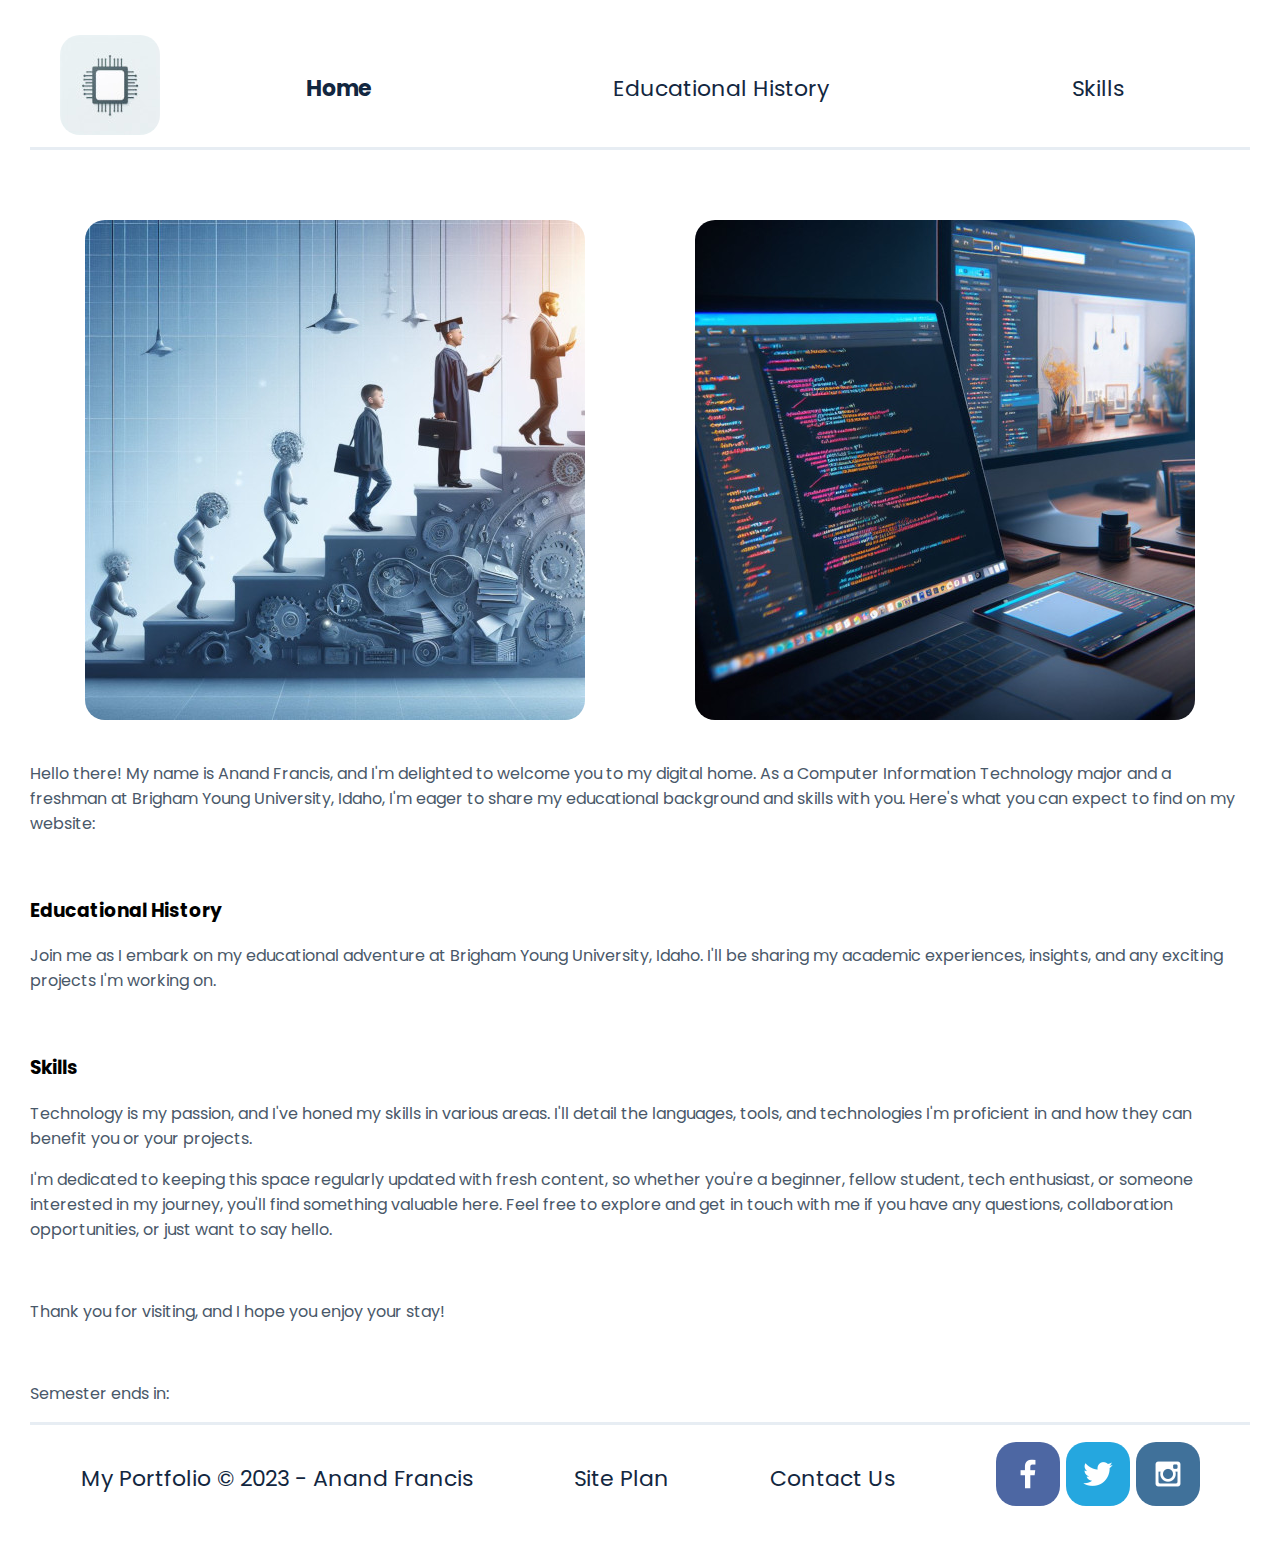
<file: index.html>
<!DOCTYPE html>

<html lang="en">

<head>
    <meta charset="UTF-8">
    <meta name="viewport" content="width=device-width, initial-scale=1.0">
    <title>Home</title>
    <link rel="stylesheet" href="styles/styles.css">
</head>

<body>

    <header>

        <a id="logo-link" href="index.html" rel="noopener">
            <img class="logo" src="logo.jpg" alt="logo">
        </a>
                
        <nav>
            <strong><a id="home-nav" href="index.html" rel="noopener">Home</a></strong>
    
            <a id="eh-nav" href="educational-history.html" rel="noopener">Educational History</a>
    
            <a id="s-nav" href="skills.html" rel="noopener">Skills</a>
        </nav>
        
    </header>

    <br>

    <br>

    <main>

        <div class="images">

            <img id="education-image" src="education.jpg" alt="">

            <img id="coding-image" src="coding.jpg" alt="">

        </div>

        <br>

        <p>Hello there! My name is Anand Francis, and I'm delighted to welcome you to my digital home.
            As a Computer Information Technology major and a freshman at Brigham Young University, Idaho,
            I'm eager to share my educational background and skills with you. Here's what you can expect to find on my website:</p>
        
        <br>

        <h3>Educational History</h3>
        <p>Join me as I embark on my educational adventure at Brigham Young University, Idaho.
            I'll be sharing my academic experiences, insights, and any exciting projects I'm working on.</p>


        <br>

        <h3>Skills</h3>
        <p>Technology is my passion, and I've honed my skills in various areas.
            I'll detail the languages, tools, and technologies I'm proficient in and how they can benefit you or your projects.</p>

        <p>
            I'm dedicated to keeping this space regularly updated with fresh content, so whether you're a beginner, fellow student, tech enthusiast, or someone interested in my journey, you'll find something valuable here. Feel free to explore and get in touch with me if you have any questions, collaboration opportunities, or just want to say hello.
        </p>
        
        <br>

        <p>
            Thank you for visiting, and I hope you enjoy your stay!
        </p>

        <br>

        <p id="demo"></p>

    </main>

    <footer>

        <p>My Portfolio &copy; 2023 - Anand Francis</p>

        <p><a href="site-plan.html" rel="noopener">Site Plan</a></p>

        <p><a href="#" rel="noopener">Contact Us</a></p>
    
        <div class="social">
            
            <a href="https://facebook.com" target="_blank" rel="noopener">
                <img id="fb" src="facebook.png" rel="noopener" alt="Facebook icon">
            </a>

            <a href="https://twitter.com" target="_blank">
                <img id="twitter" src="twitter.png" rel="noopener" alt="Twitter icon">
            </a>

            <a href="https://instagram.com" target="_blank">
                <img id="insta" src="instagram.png" rel="noopener" alt="Instagram icon">
            </a>

        </div>

    </footer>

    <script>
        // Set the date we're counting down to
        var countDownDate = new Date("Dec 13, 2023 00:00:00").getTime();
        
        // Update the count down every 1 second
        var x = setInterval(function() {
        
          // Get today's date and time
          var now = new Date().getTime();
        
          // Find the distance between now and the count down date
          var distance = countDownDate - now;
        
          // Time calculations for days, hours, minutes and seconds
          var days = Math.floor(distance / (1000 * 60 * 60 * 24));
          var hours = Math.floor((distance % (1000 * 60 * 60 * 24)) / (1000 * 60 * 60));
          var minutes = Math.floor((distance % (1000 * 60 * 60)) / (1000 * 60));
          var seconds = Math.floor((distance % (1000 * 60)) / 1000);
        
          // Display the result in the element with id="demo"
          document.getElementById("demo").innerHTML = days + "d " + hours + "h "
          + minutes + "m " + seconds + "s ";
        
          // If the count down is finished, write some text
          if (distance < 0) {
            clearInterval(x);
            document.getElementById("demo").innerHTML = "EXPIRED";
          }
        }, 1000);
    </script>

</body>

</html>
</file>
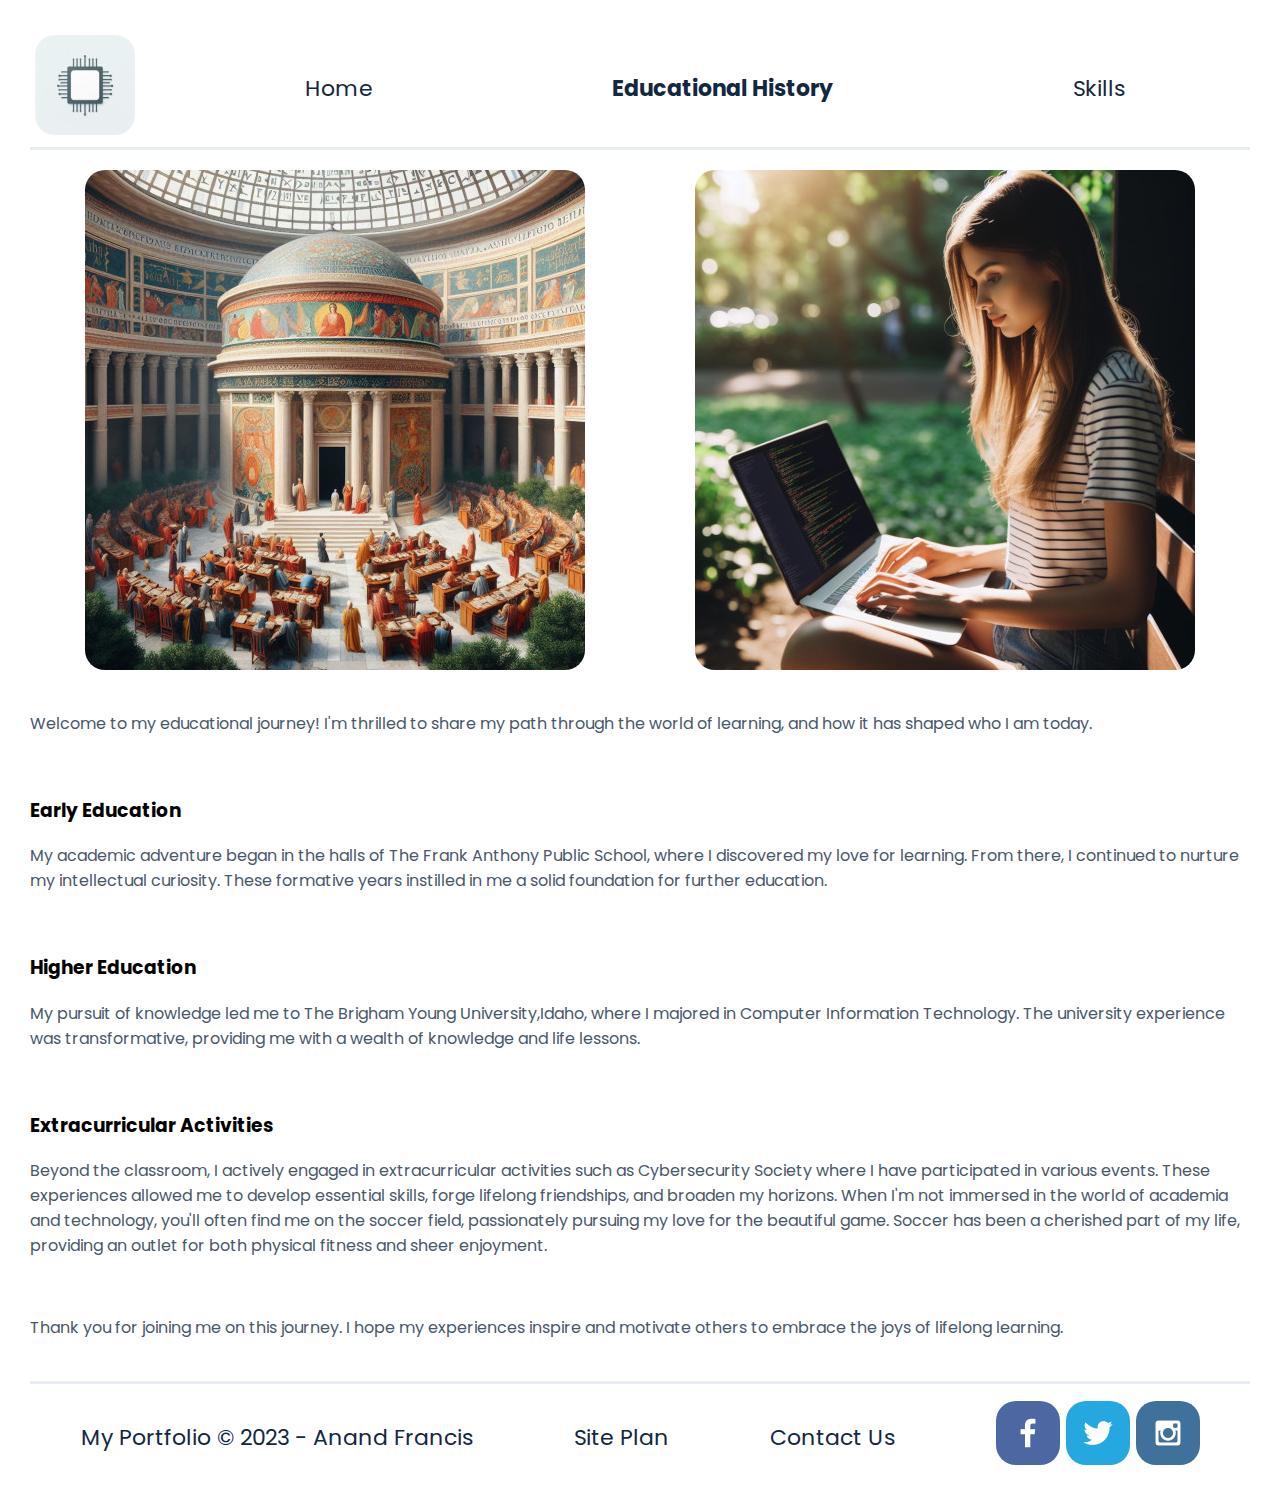
<file: educational-history.html>
<!DOCTYPE html>

<html lang="en">

<head>
    <meta charset="UTF-8">
    <meta name="viewport" content="width=device-width, initial-scale=1.0">
    <title>Educational History</title>
    <link rel="stylesheet" href="styles/styles.css">
</head>

<body>

    <header>

        <a id="logo_link" href="index.html" rel="noopener">
            <img class="logo" src="logo.jpg" alt="logo">
        </a>
                
        <nav>
            <a id="home-nav" href="index.html" rel="noopener">Home</a>
    
            <strong><a id="eh-nav" href="educational-history.html" rel="noopener">Educational History</a></strong>
    
            <a id="s-nav" href="skills.html" rel="noopener">Skills</a>
        </nav>
        
    </header>


    <main>

        <div class="images">

            <img id="alexandria-image" src="alexandria.jpg" alt="">

            <img id="student-coding-image" src="student_coding.jpg" alt="">

        </div>

        <br>

        <p>Welcome to my educational journey! I'm thrilled to share my path through the world of learning, and how it has shaped who I am today.</p>
        
        <br>

        <h3>Early Education</h3>
        <p>My academic adventure began in the halls of The Frank Anthony Public School, where I discovered my love for learning.
            From there, I continued to nurture my intellectual curiosity. These formative years instilled in me a solid foundation for further education.</p>


        <br>

        <h3>Higher Education</h3>
        <p>My pursuit of knowledge led me to The Brigham Young University,Idaho, where I majored in Computer Information Technology.
            The university experience was transformative, providing me with a wealth of knowledge and life lessons.</p>

        <br>

        <h3>Extracurricular Activities</h3>
        <p>Beyond the classroom, I actively engaged in extracurricular activities such as Cybersecurity Society where I have participated in various events.
            These experiences allowed me to develop essential skills, forge lifelong friendships, and broaden my horizons.
            When I'm not immersed in the world of academia and technology, you'll often find me on the soccer field, passionately pursuing my love for the beautiful game.
            Soccer has been a cherished part of my life, providing an outlet for both physical fitness and sheer enjoyment.</p>

        <br>

        <p>Thank you for joining me on this journey. I hope my experiences inspire and motivate others to embrace the joys of lifelong learning.</p>

        <br>

    </main>

    <footer>

        <p>My Portfolio &copy; 2023 - Anand Francis</p>

        <p><a href="site-plan.html" rel="noopener">Site Plan</a></p>

        <p><a href="#" rel="noopener">Contact Us</a></p>
    
        <div class="social">
            
            <a href="https://facebook.com" target="_blank" rel="noopener">
                <img id="fb" src="facebook.png" rel="noopener" alt="Facebook icon">
            </a>

            <a href="https://twitter.com" target="_blank">
                <img id="twitter" src="twitter.png" rel="noopener" alt="Twitter icon">
            </a>

            <a href="https://instagram.com" target="_blank">
                <img id="insta" src="instagram.png" rel="noopener" alt="Instagram icon">
            </a>

        </div>

    </footer>

</body>

</html>
</file>
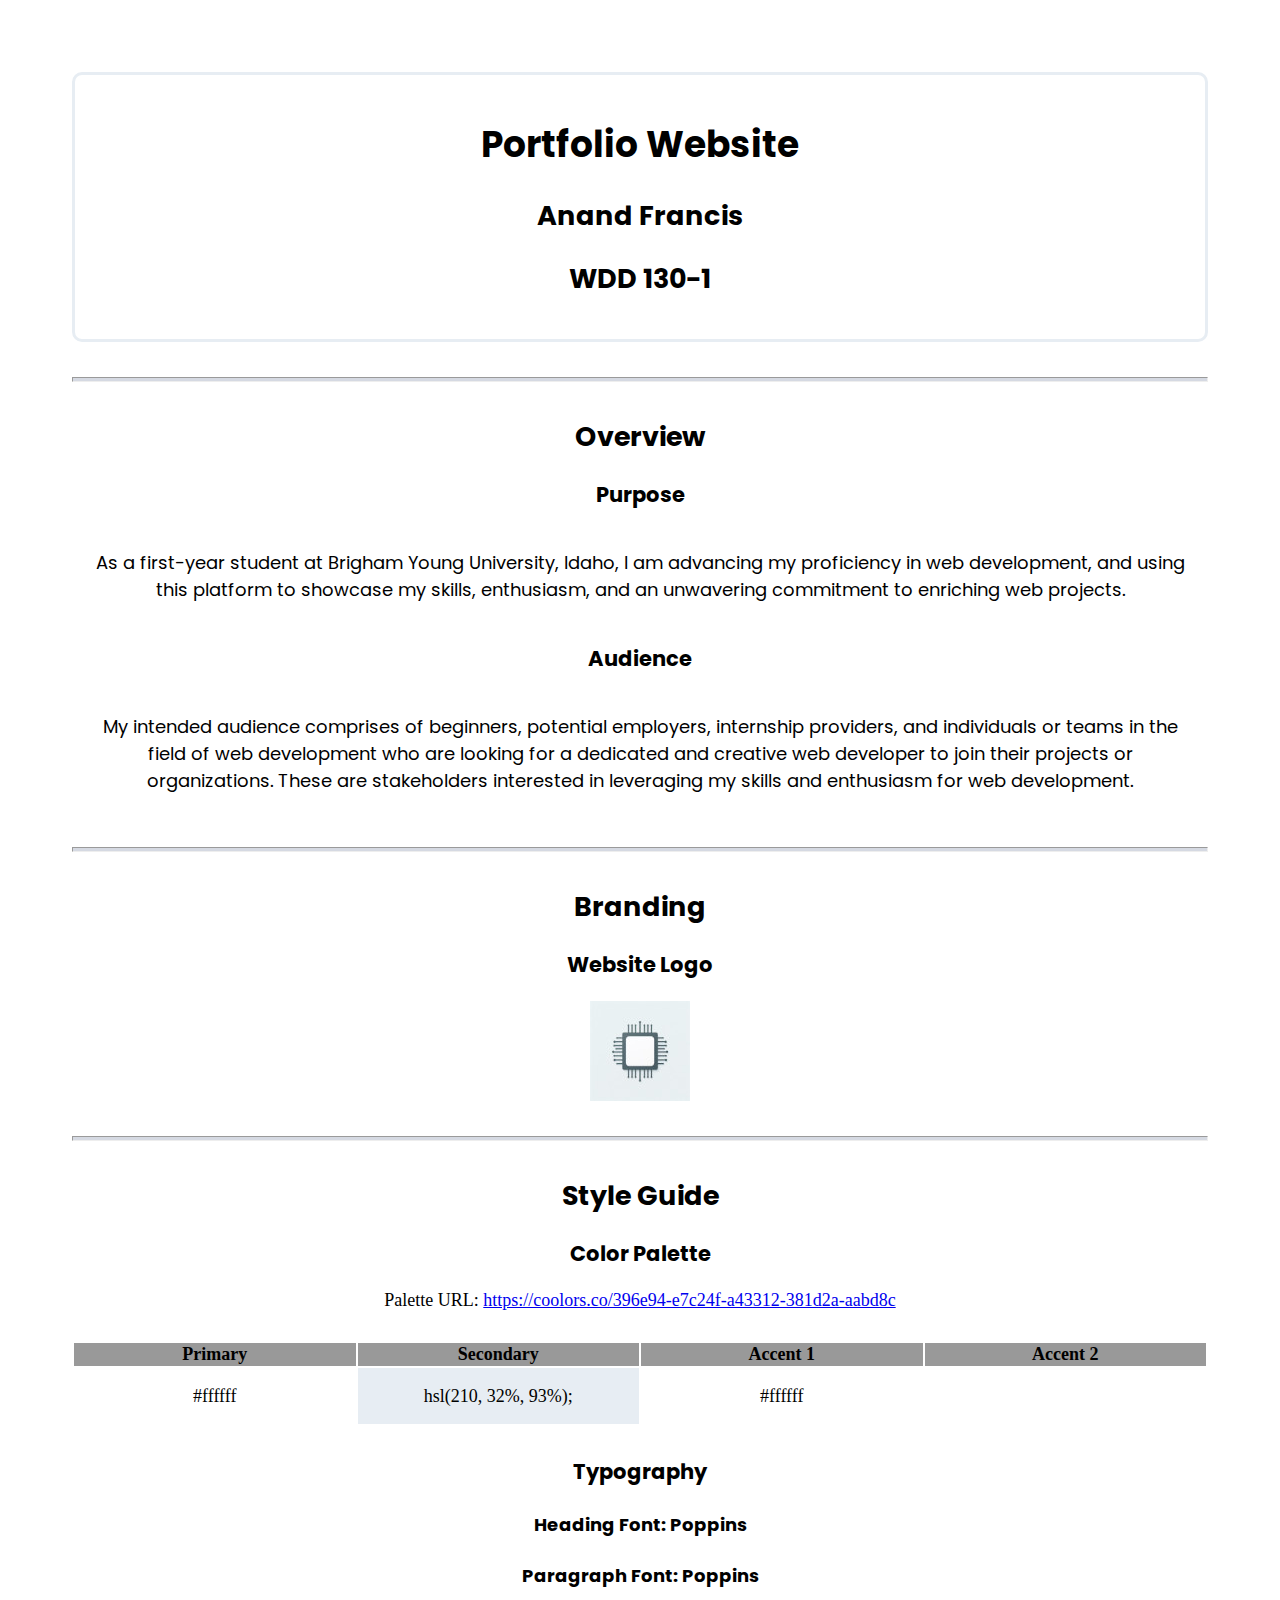
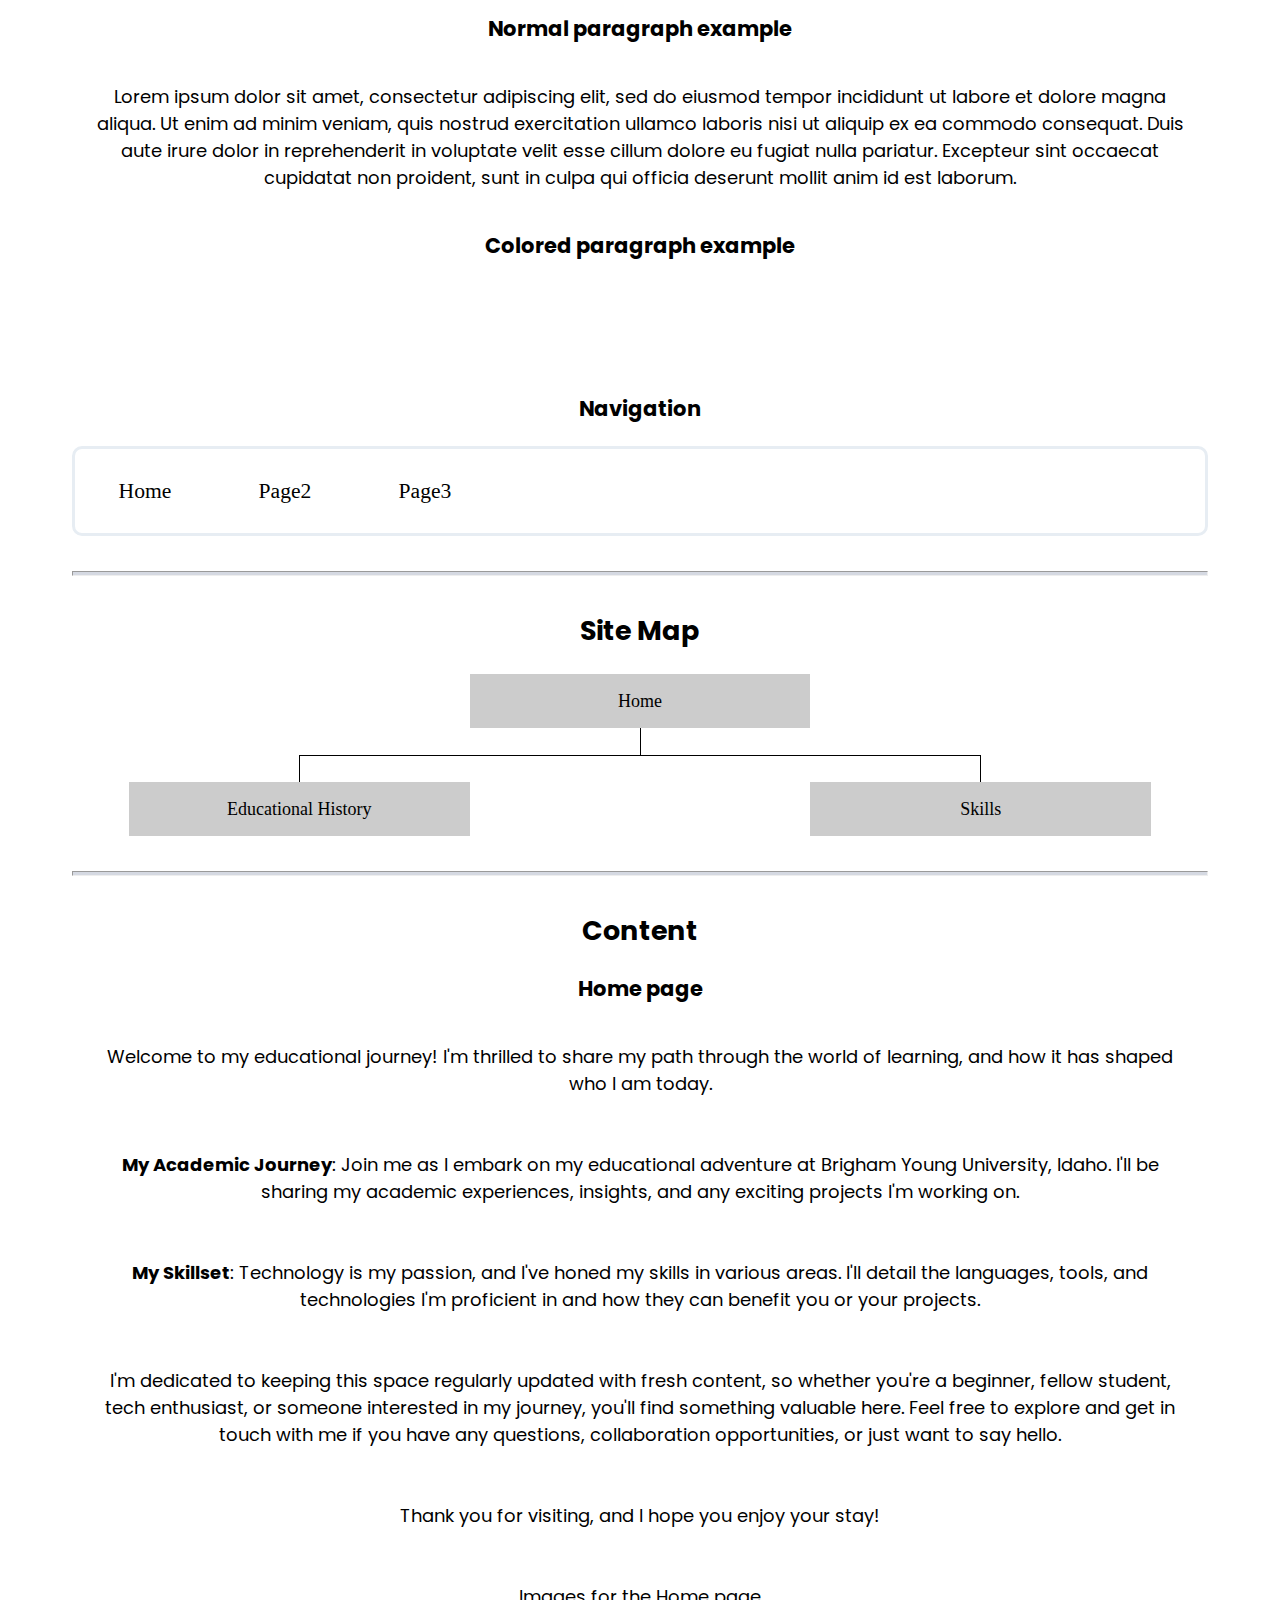
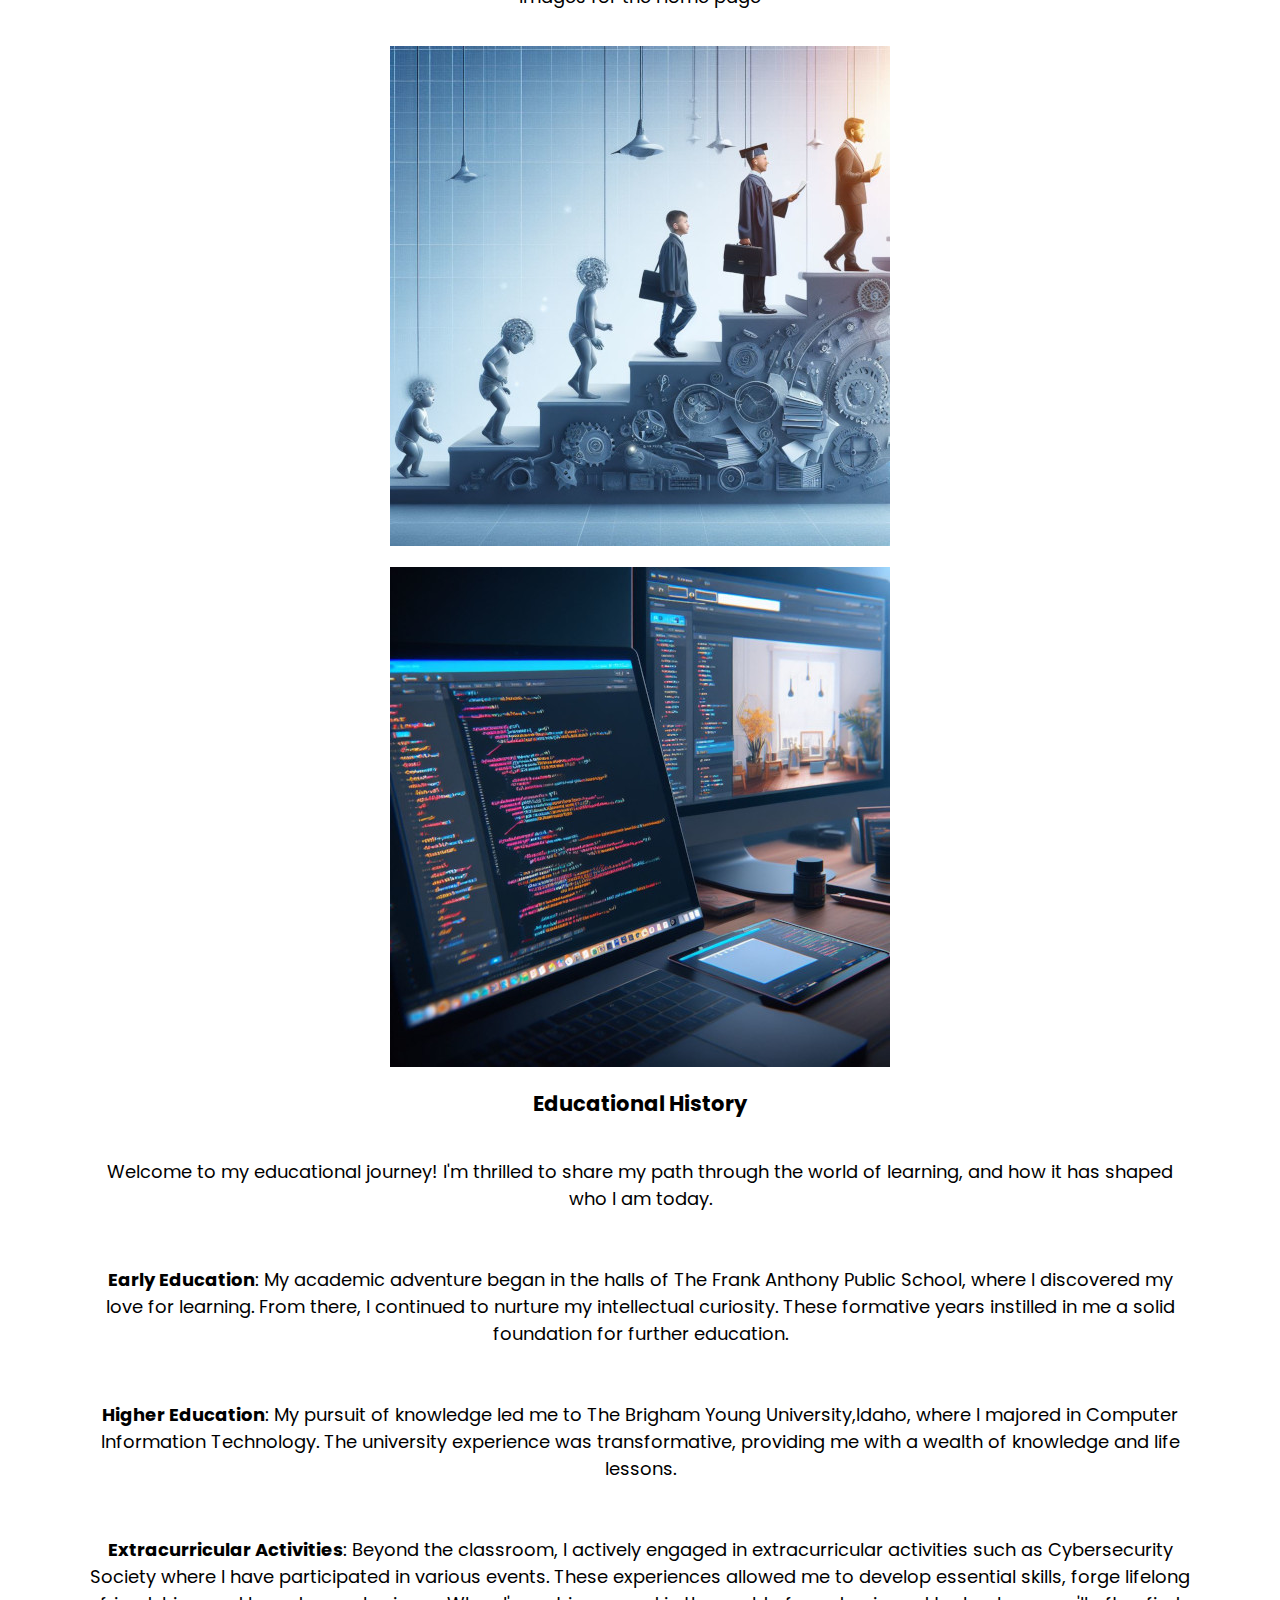
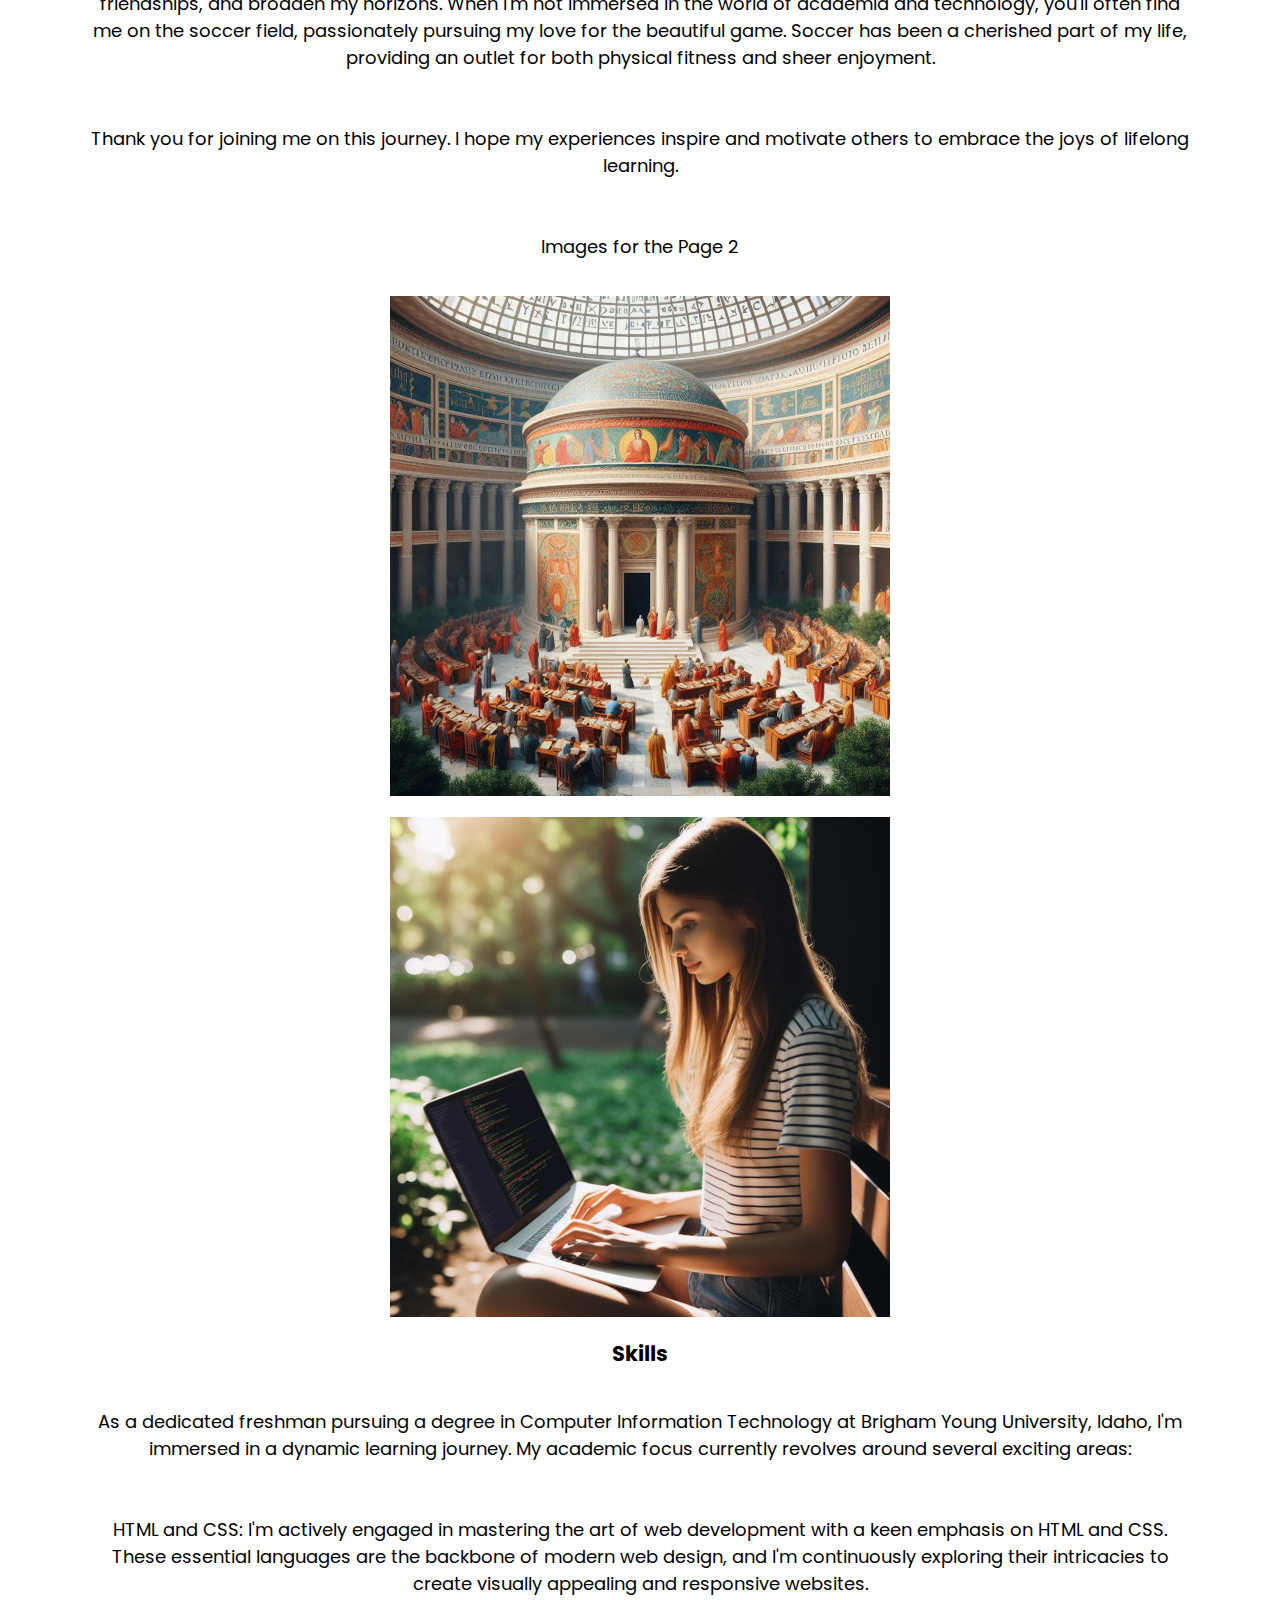
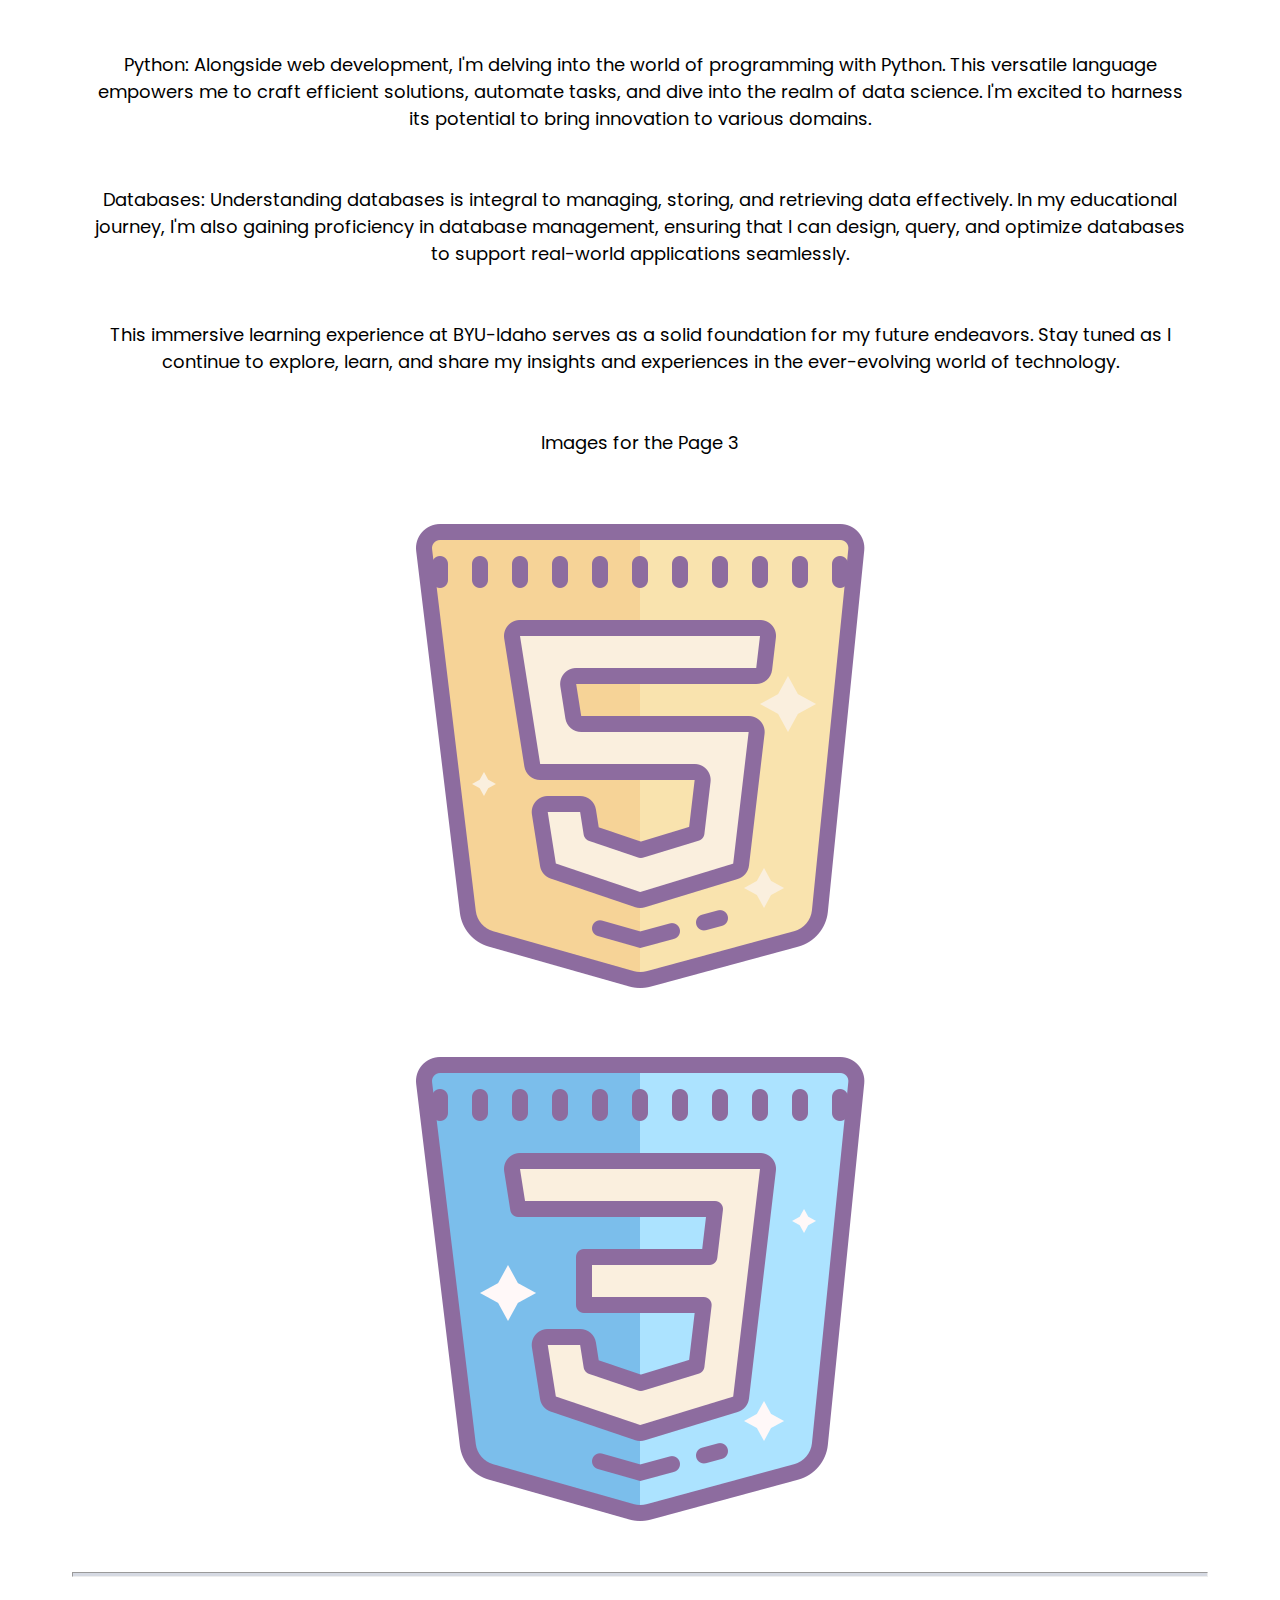
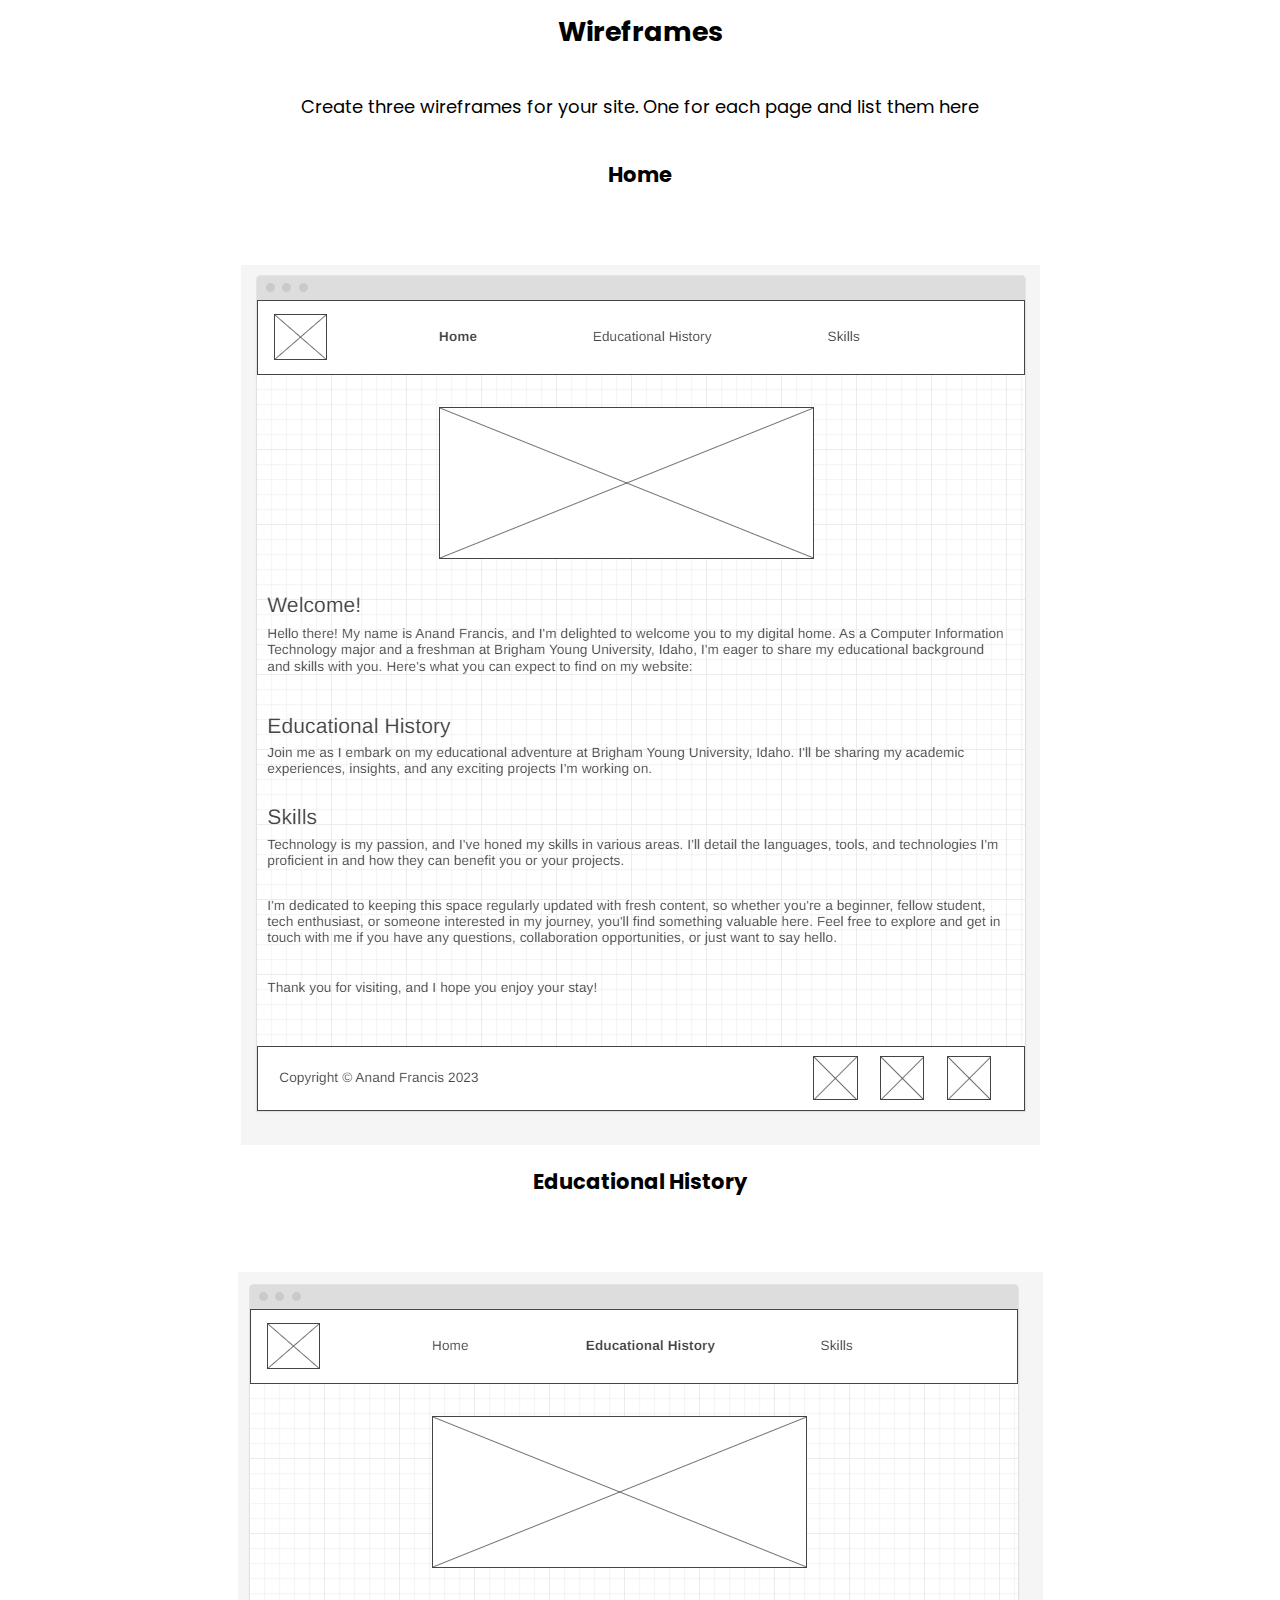
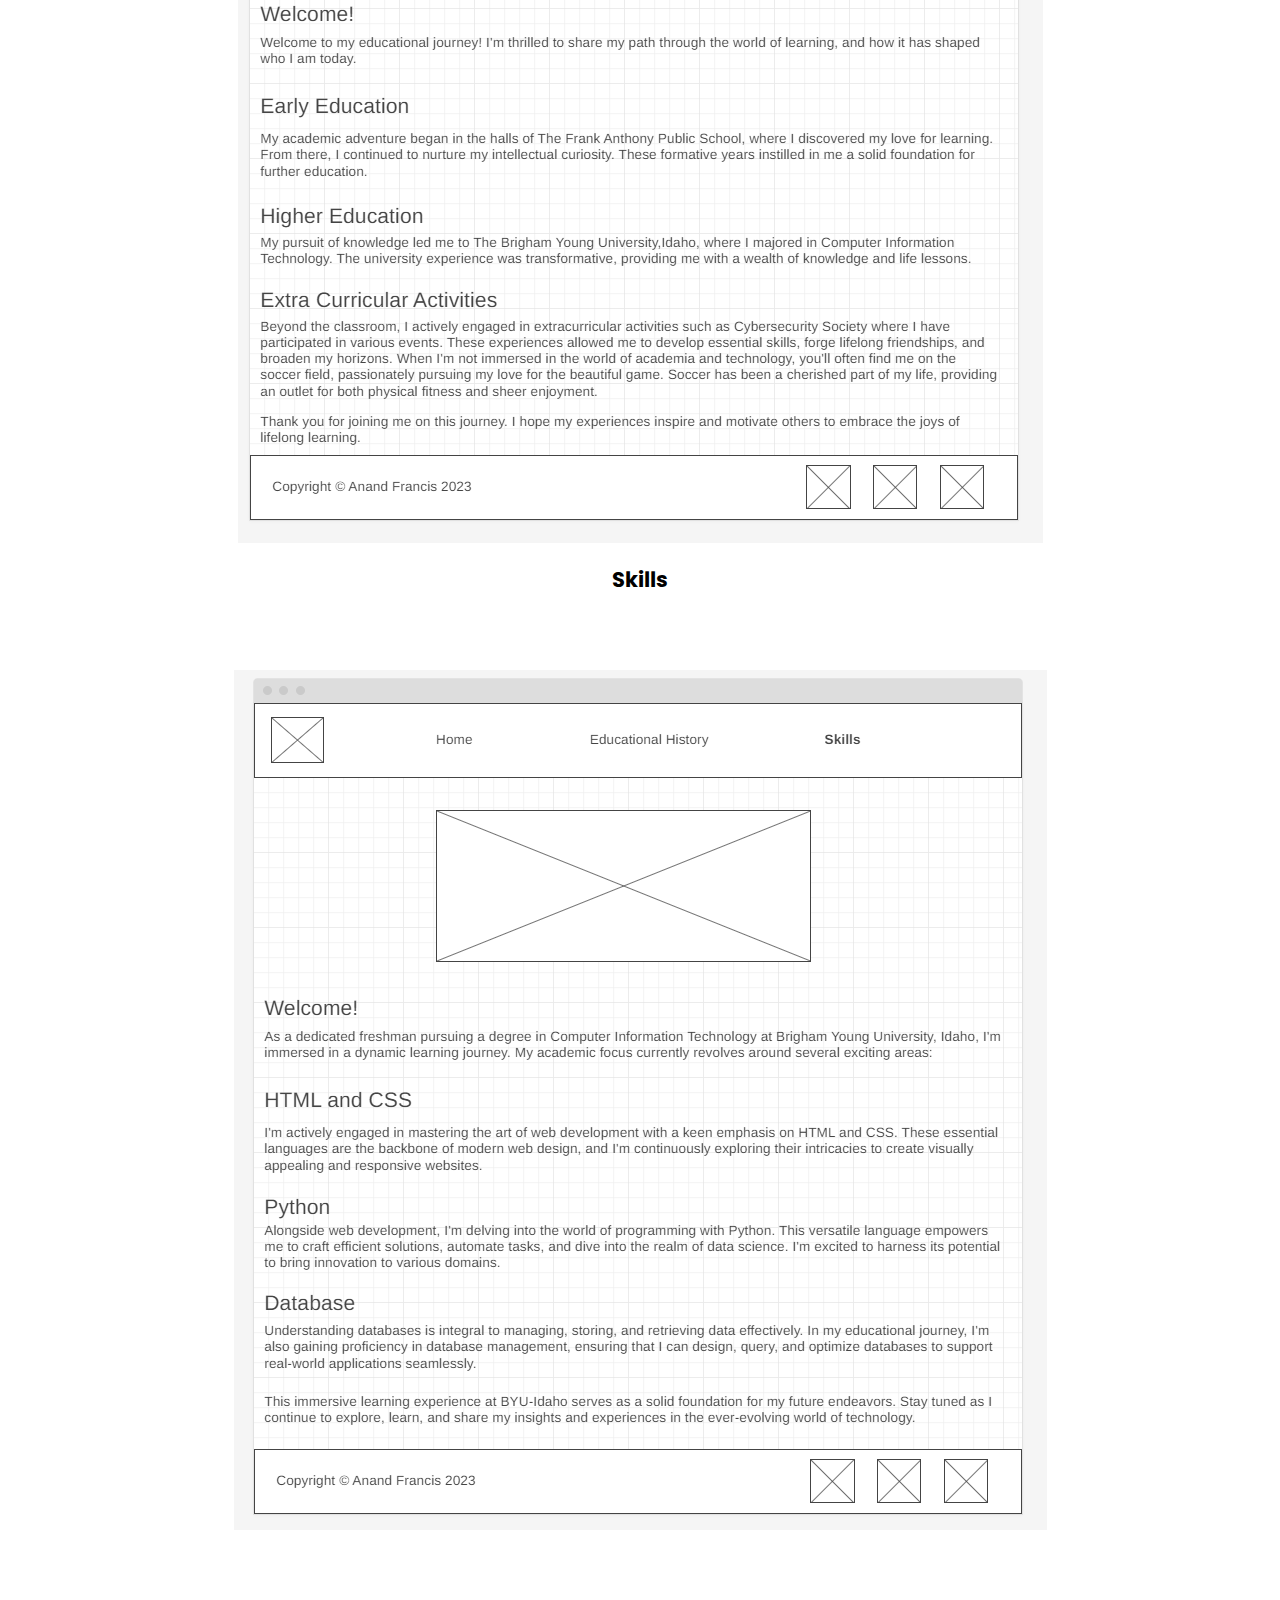
<file: site-plan.html>
<!DOCTYPE html>
<html lang="en-us">
    
  <head>
    <meta charset="utf-8">
    <title>Site Plan</title>
    <link type="text/css" rel="stylesheet" href="styles/site-plan.css">
  </head>

  <body>
    <header>
      <h1> Portfolio Website</h1>
      <h2>Anand Francis</h2>
      <h2>WDD 130-1</h2>
      <!-- In the header above, add the name or your site, your name and class number. For example if you are in section 3 you would put WDD 130.03 -->
    </header>
    <main>

      <!-- Steps 2-3 -->
      <hr>
      <h2>Overview</h2>
      <h3>Purpose</h3>
      <p>As a first-year student at Brigham Young University, Idaho, I am advancing my proficiency in web development, and using this platform to showcase my skills, enthusiasm, and an unwavering commitment to enriching web projects.</p>


      <h3>Audience</h3>
      <p>My intended audience comprises of beginners, potential employers, internship providers, and individuals or teams in the field of web development who are looking for a dedicated and creative web developer to join their projects or organizations. These are stakeholders interested in leveraging my skills and enthusiasm for web development.</p>

      <hr>
      <h2>Branding</h2>
      <h3>Website Logo</h3>
      <!-- Replace this with some sort of logo for your site.  A logo can be as simple as the name of your site in a nice font :) -->
      <img src="logo.jpg" alt="Logo image">
      <hr>
      <h2>
        Style Guide
      </h2>

      <!-- Steps 4-8 -->

      <h3>
        Color Palette
      </h3>
      <!--  The colors you choose for a website are one of the most important decisions you will make. Follow the instructions on the activity in iLearn then return and replace the color codes below with the hex color codes (the 6 digit numbers that show at the bottom of each color) for the colors you have chosen below.  You should have at least 2 colors but do not have to fill in all 4 if you do not need them.  -->

      <!-- Copy and paste the URL to your finished palette below Make sure to paste it into both spots -->
      Palette URL: <a href="https://coolors.co/396e94-e7c24f-a43312-381d2a-aabd8c" target="_blank">https://coolors.co/396e94-e7c24f-a43312-381d2a-aabd8c</a>


      <table class="colors">
        <tr><th>Primary</th><th>Secondary</th><th>Accent 1</th><th>Accent 2</th></tr>
        <!-- Replace the numbers in the boxes below with your hex color codes. Then switch to the site-plan.css file and change your colors there as well. -->
        <tr><td class="primary">#ffffff</td><td class="secondary">hsl(210, 32%, 93%);</td><td class="accent1">#ffffff</td><td class="accent2"></td></tr>
      </table>

      <!-- Step 9 -->

      <h3>
        Typography
      </h3>
      <!-- Choose a font for your paragraphs (body copy) and headlines. What font(s) have you chosen? Why did you choose what you did?  Make sure to review the list of web safe fonts at W3Schools.org as a starting point.  Think also about which of your colors above you might use for background and font colors. -->

      <h4>
        Heading Font: Poppins  <!-- change this -->
      </h4>
      <h4>
        Paragraph Font: Poppins  <!-- change this -->
      </h4>
      <h3>
        Normal paragraph example
      </h3>
      <p>
        Lorem ipsum dolor sit amet, consectetur adipiscing elit, sed do eiusmod tempor incididunt ut labore et dolore magna aliqua. Ut enim ad minim veniam, quis nostrud exercitation ullamco laboris nisi ut aliquip ex ea commodo consequat. Duis aute irure dolor in reprehenderit in voluptate velit esse cillum dolore eu fugiat nulla pariatur. Excepteur sint occaecat cupidatat non proident, sunt in culpa qui officia deserunt mollit anim id est laborum.
      </p>
      <h3>
        Colored paragraph example
      </h3>
      <p class="colored">
        Lorem ipsum dolor sit amet, consectetur adipiscing elit, sed do eiusmod tempor incididunt ut labore et dolore magna aliqua. Ut enim ad minim veniam, quis nostrud exercitation ullamco laboris nisi ut aliquip ex ea commodo consequat. 
      </p>

      <!-- Step 10 -->

      <h3>
        Navigation
      </h3>
      <!-- Think about how you want your navigation bar to look. In the site-plan.css file change the colors to your colors to get the look you desire. --> 
      <nav>
        <a href="#">Home</a>
        <a href="#">Page2</a>
        <a href="#">Page3</a>
      </nav>
      <hr>
      <h2>
        Site Map
      </h2>
      <div class="sitemap">
        <div class="sm-home">
          Home
        </div>
        <div class="sm-page2">
          Educational History <!-- change this -->
        </div>
        <div class="sm-page3">
          Skills  <!-- change this -->
        </div>

        <div class="top">
          &nbsp;
        </div>
        <div class="left">
          &nbsp;
        </div>
        <div class="right">
          &nbsp;
        </div>

      </div>

      <!-- Content Section -->
      <hr>
      <h2>
        Content
      </h2>
      <h3>Home page</h3>
      <p>
        Welcome to my educational journey! I'm thrilled to share my path through the world of learning, and how it has shaped who I am today.
      </p>

      <p>
        <b>My Academic Journey</b>: Join me as I embark on my educational adventure at Brigham Young University, Idaho.
          I'll be sharing my academic experiences, insights, and any exciting projects I'm working on.
      </p>

      <p>
        <b>My Skillset</b>: Technology is my passion, and I've honed my skills in various areas.
          I'll detail the languages, tools, and technologies I'm proficient in and how they can benefit you or your projects.
      </p>
        
      <p>
        I'm dedicated to keeping this space regularly updated with fresh content, so whether you're a beginner, fellow student, tech enthusiast, or someone interested in my journey, you'll find something valuable here. Feel free to explore and get in touch with me if you have any questions, collaboration opportunities, or just want to say hello.
      </p>

      <p>
        Thank you for visiting, and I hope you enjoy your stay!
      </p>
        
      
      

      <p>Images for the Home page</p>
        <img src="education.jpg" alt="image for homepage">

        <br>

        <img src="coding.jpg" alt="image for homepage">

      <h3>Educational History</h3>

      <p>
        Welcome to my educational journey! I'm thrilled to share my path through the world of learning, and how it has shaped who I am today.
      </p>

      <p>
        <b>Early Education</b>:
        My academic adventure began in the halls of The Frank Anthony Public School, where I discovered my love for learning.
        From there, I continued to nurture my intellectual curiosity.
        These formative years instilled in me a solid foundation for further education.
      </p>

      <p>
        <b>Higher Education</b>:
        My pursuit of knowledge led me to The Brigham Young University,Idaho, where I majored in Computer Information Technology.
        The university experience was transformative, providing me with a wealth of knowledge and life lessons.
      </p>

      <p>
        <b>Extracurricular Activities</b>:
        Beyond the classroom, I actively engaged in extracurricular activities such as Cybersecurity Society where I have participated in various events.
        These experiences allowed me to develop essential skills, forge lifelong friendships, and broaden my horizons.
        When I'm not immersed in the world of academia and technology, you'll often find me on the soccer field, passionately pursuing my love for the beautiful game.
        Soccer has been a cherished part of my life, providing an outlet for both physical fitness and sheer enjoyment.
      </p>

      <p>
        Thank you for joining me on this journey. I hope my experiences inspire and motivate others to embrace the joys of lifelong learning.
      </p>

      <p>Images for the Page 2</p>
        <img src="alexandria.jpg" alt="image for page">

        <br>

        <img src="student_coding.jpg" alt="image for page">

      <h3>Skills</h3>

      <p>
        As a dedicated freshman pursuing a degree in Computer Information Technology at Brigham Young University, Idaho, I'm immersed in a dynamic learning journey.
        My academic focus currently revolves around several exciting areas:
      </p>

      <p>
        HTML and CSS: I'm actively engaged in mastering the art of web development with a keen emphasis on HTML and CSS.
        These essential languages are the backbone of modern web design, and I'm continuously exploring their intricacies to create visually appealing and responsive websites.
      </p>

      <p>
        Python: Alongside web development, I'm delving into the world of programming with Python.
        This versatile language empowers me to craft efficient solutions, automate tasks, and dive into the realm of data science.
        I'm excited to harness its potential to bring innovation to various domains.
      </p>

      <p>
        Databases: Understanding databases is integral to managing, storing, and retrieving data effectively.
        In my educational journey, I'm also gaining proficiency in database management, ensuring that I can design, query, and optimize databases to support
        real-world applications seamlessly.
      </p>

      <p>
        This immersive learning experience at BYU-Idaho serves as a solid foundation for my future endeavors.
        Stay tuned as I continue to explore, learn, and share my insights and experiences in the ever-evolving world of technology.
      </p>

      <p>Images for the Page 3</p>
        <img src="html-logo.png" alt="image for page3">

        <br>

        <img src="css-logo.png" alt="image for page3">

      <hr>
      <h2>
        Wireframes
      </h2>
      <p>
        Create three wireframes for your site. One for each page and list them here</p>

      <h3>Home</h3>
      <p>         

      </p>
      <img src="home-wireframe.png" alt="home page wireframe">

      <h3>Educational History</h3>
      <p> 

      </p>
      <img src="educational-history-wireframe.png" alt="page 2 wireframe">

      <h3>Skills</h3>
      <p>         

      </p>
      <img src="skills-wireframe.png" alt="page 3 wireframe">
    </main>
  </body>

</html>
</file>
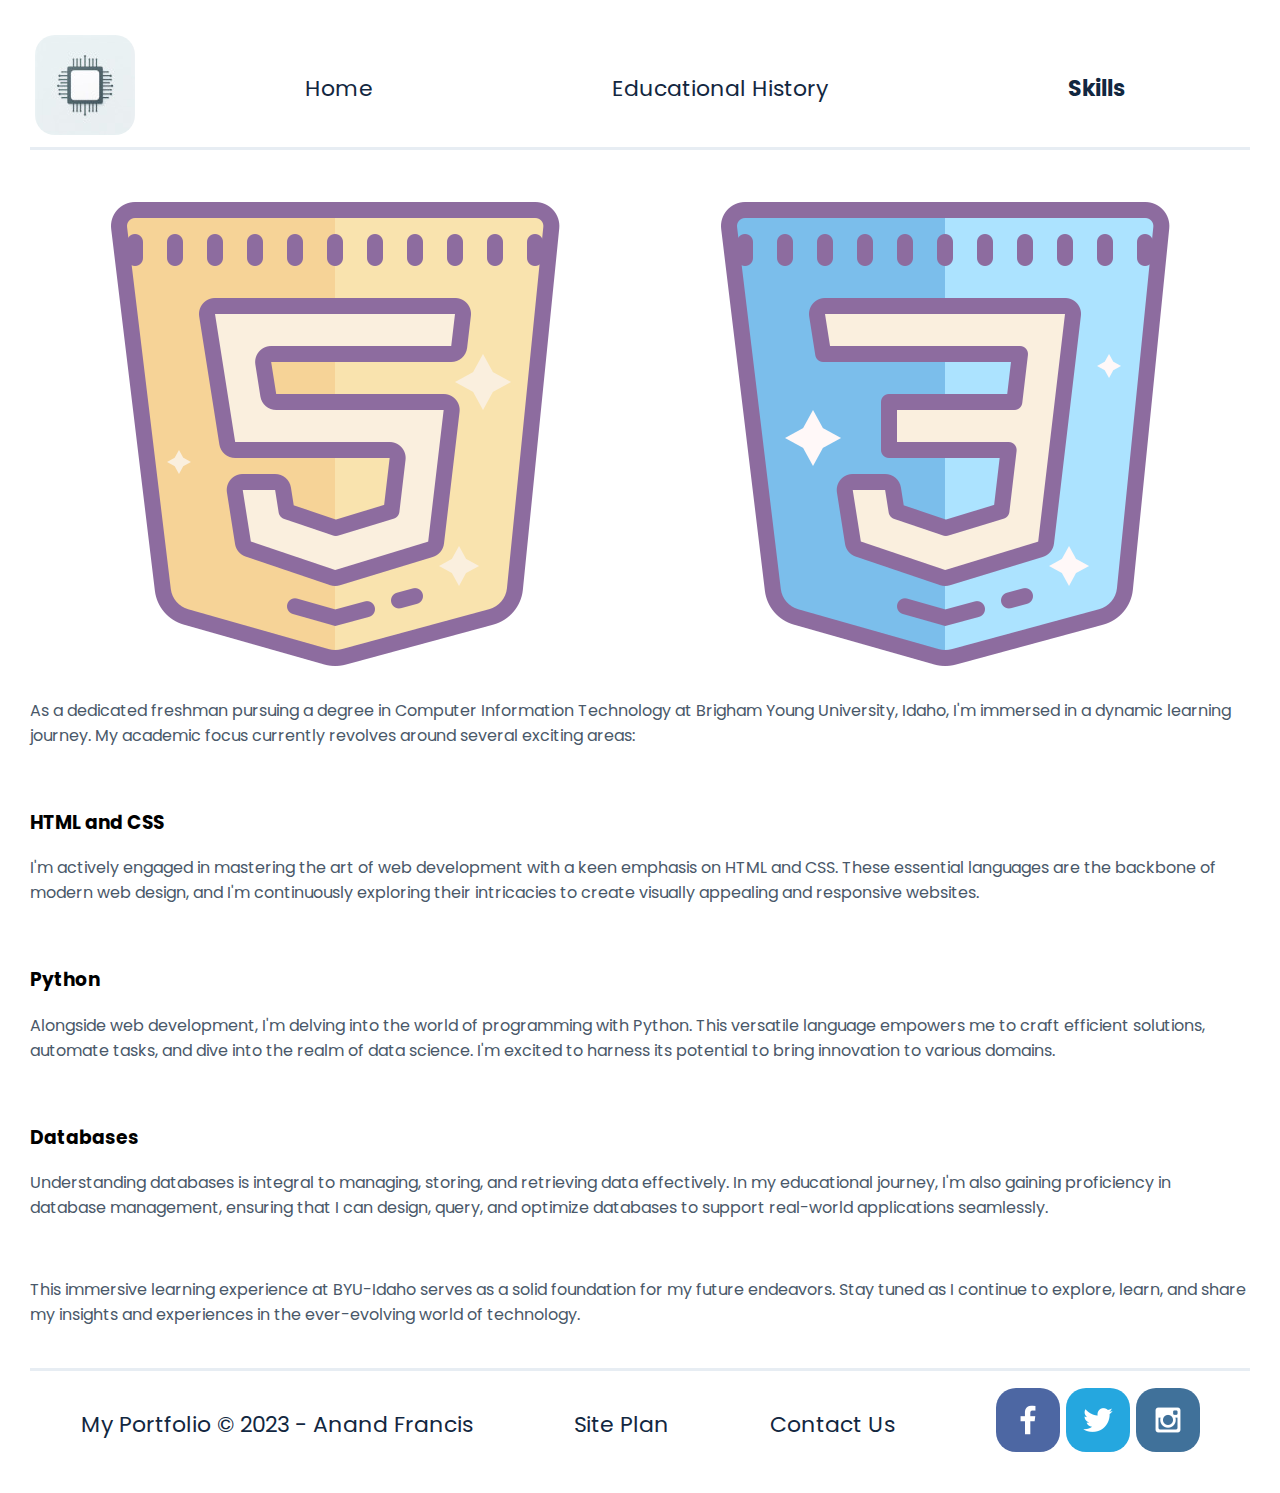
<file: skills.html>
<!DOCTYPE html>

<html lang="en">

<head>
    <meta charset="UTF-8">
    <meta name="viewport" content="width=device-width, initial-scale=1.0">
    <title>Skills</title>
    <link rel="stylesheet" href="styles/styles.css">
</head>

<body>

    <header>

        <a id="logo_link" href="index.html" rel="noopener">
            <img class="logo" src="logo.jpg" alt="logo">
        </a>
                
        <nav>
            <a id="home-nav" href="index.html" rel="noopener">Home</a>
    
            <a id="eh-nav" href="educational-history.html" rel="noopener">Educational History</a>
    
            <strong><a id="s-nav" href="skills.html" rel="noopener">Skills</a></strong>
        </nav>
        
    </header>


    <main>

        <div class="images">

            <img id="html-image" src="html-logo.png" alt="">

            <img id="css-image" src="css-logo.png" alt="">

        </div>

        <p>As a dedicated freshman pursuing a degree in Computer Information Technology at Brigham Young University, Idaho, I'm immersed in a dynamic learning journey.
            My academic focus currently revolves around several exciting areas:

        </p>
        
        <br>

        <h3>HTML and CSS</h3>
        <p>I'm actively engaged in mastering the art of web development with a keen emphasis on HTML and CSS.
            These essential languages are the backbone of modern web design, and I'm continuously exploring their intricacies to create visually appealing and responsive websites.</p>


        <br>

        <h3>Python</h3>
        <p>Alongside web development, I'm delving into the world of programming with Python.
            This versatile language empowers me to craft efficient solutions, automate tasks, and dive into the realm of data science.
            I'm excited to harness its potential to bring innovation to various domains.</p>

        <br>

        <h3>Databases</h3>
        <p>Understanding databases is integral to managing, storing, and retrieving data effectively.
            In my educational journey, I'm also gaining proficiency in database management, ensuring that I can design, query, and optimize databases to support
            real-world applications seamlessly.</p>

        <br>

        <p>This immersive learning experience at BYU-Idaho serves as a solid foundation for my future endeavors.
            Stay tuned as I continue to explore, learn, and share my insights and experiences in the ever-evolving world of technology.

        </p>

        <br>

    </main>

    <footer>

        <p>My Portfolio &copy; 2023 - Anand Francis</p>

        <p><a href="site-plan.html" rel="noopener">Site Plan</a></p>

        <p><a href="#" rel="noopener">Contact Us</a></p>
    
        <div class="social">
            
            <a href="https://facebook.com" target="_blank" rel="noopener">
                <img id="fb" src="facebook.png" rel="noopener" alt="Facebook icon">
            </a>

            <a href="https://twitter.com" target="_blank">
                <img id="twitter" src="twitter.png" rel="noopener" alt="Twitter icon">
            </a>

            <a href="https://instagram.com" target="_blank">
                <img id="insta" src="instagram.png" rel="noopener" alt="Instagram icon">
            </a>

        </div>

    </footer>

</body>

</html>
</file>
<file: styles/styles.css>
@import url('https://fonts.googleapis.com/css2?family=Poppins:wght@100;400&display=swap');

*
{
    box-sizing: border-box;
    font-family: "Poppins", "Times New Roman", "Arial", "sans-serif";
}

body
{
    width: 100%;
    margin: 0 auto;
    padding: 30px;
    background-color: white;
    
}

header
{
    display: grid;
    grid-template-columns: 150px auto;
    margin-bottom: 20px;
    background-color: white;
    padding: 5px;
    border-bottom: 3px solid hsl(210, 32%, 93%);
}

nav
{
    display: flex;
    flex-wrap: wrap;
    justify-content: space-around;
    align-items: center;
}

nav a
{
    font-size: 22px;
    color: hsl(212, 56%, 16%);
}

#logo-link
{
    margin: 0 auto;
}

footer
{
    display: flex;
    flex-wrap: wrap;
    background-color: white;
    margin: 0 auto;
    padding-top: 15px;
    justify-content: space-around;
    align-items: center;
    font-size: 22px;
    border-top: 3px solid hsl(210, 32%, 93%);
}

a
{
    text-decoration: none;
}

footer p
{
    color: hsl(212, 56%, 16%);
}

p
{
    background-color: white;
    color: hsl(212, 18%, 35%);
}

p a
{
    color: hsl(212, 56%, 16%);
}

img
{
    border-radius: 20px;
}

.images
{
    display: flex;
    flex-wrap: wrap;
    justify-content: space-around;
}

#education-image
{
    grid-column: 2/3;
}

#coding-image
{
    grid-column: 3/4;
}

#alexandria-image
{
    grid-column: 2/3;
}

#student-coding-image
{
    grid-column: 3/4;
}

#html-image
{
    grid-column: 2/3;
}

#css-image
{
    grid-column: 3/4;
}

#demo::before
{
    content:"Semester ends in: "
}
</file>
<file: styles/site-plan.css>
/* if you are using any Google fonts change the font names below to your fonts. 
Any spaces in your font name should be replaced with a +. 
Fonts are separated by a | */
@import url('https://fonts.googleapis.com/css2?family=Poppins:wght@100;400&display=swap');

:root {
  /* change the values below to your colors from your palette */
  --primary-color: white;
  --secondary-color: hsl(210, 32%, 93%);
  --accent1-color: white;
    --accent2-color: white;

  /* change the values below to your chosen font(s) */
  --heading-font: "Poppins";
  --paragraph-font: Poppins, Helvetica, sans-serif;

  /* these colors below should be chosen from among your palette colors above */
  --headline-color-on-white: #396E94;  /* headlines on a white background */ 
  --headline-color-on-color: black; /* headlines on a colored background */ 
  --paragraph-color-on-white: black; /* paragraph text on a white background */ 
  --paragraph-color-on-color: white; /* paragraph text on a colored background */ 
  --paragraph-background-color: white;
  --nav-link-color: black;
  --nav-background-color: white;
  --nav-hover-link-color: white;
  --nav-hover-background-color: #396E94;
}


/*  Look around below...but DON'T CHANGE ANYTHING! */

body {
  max-width: 1200px;
  margin: 0 auto;
  padding: 4em;
  font-size: 18px;
  text-align: center;
  background-color: white;
}

img {
  display: block;
  margin: 0 auto;
}
h1, h2, h3, h4, h5, h6 {
  font-family: var(--heading-font);
  color: black;
}
h2 {
  text-align: center;
}
hr {
  height: 3px;
  margin: 35px 0;
  background: #d5d9e2;
}
header {
  padding: 1em;
  text-align: center;
  color: var(--headline-color-on-color);
  background-color: var(--paragraph-background-color);
  border: 3px solid hsl(210, 32%, 93%); ;
  border-radius: 10px;
}
header > h1, header > h2 {
  color: var(--headline-color-on-color);
}

p {
  font-family: var(--paragraph-font);
  color: var(--paragraph-color-on-white);
  padding: 1em;
  font-weight: 400;
}
.colors {
  width: 100%;
  min-width: 350px;
  margin: 30px auto;
  text-align: center;
}
.colors th {
  background-color: #999;
}
.colors td{
  width: 25%;
  height: 3em;
}

.primary {
  background-color: var(--primary-color);
  color: black;
}
.secondary {
  background-color: var(--secondary-color);
}
.accent1 {
  background-color: var(--accent1-color);
  color: black;
}
.accent2{
  background-color: var(--accent2-color);
}

p.colored {
  background-color: var(--paragraph-background-color);
  color: var(--paragraph-color-on-color);
}

nav {
  list-style-type: none;
  display: flex;
  background-color: var(--nav-background-color);
  color: black;
  line-height: 3em;
  text-align: center;
  font-size: 1.2em;
  border: 3px solid hsl(210, 32%, 93%); ;
  border-radius: 10px;
}

nav a {
  padding:1em;
  min-width: 120px;
  text-decoration: none;
  padding: 10px;

}
nav a:link, nav a:visited {
  color: var(--nav-link-color);
}
nav a:hover {
  color: var(--nav-hover-link-color);
  background-color: var(--nav-hover-background-color);
}

.sitemap {
  display: grid;
  justify-content: center;

  grid-template-columns: repeat(6, 15%);
  grid-template-rows: 3em 1.5em 1.5em 3em;
  grid-template-areas: ". . home home . ."
    ". . . top . ."
    ". left left right right ."
    "page2 page2 . . page3 page3";
}
.sitemap > div {

  text-align: center;

}
.sm-home {
  grid-area: home;
  background-color: #ccc;
  line-height: 3em;
}
.sm-page2 {
  grid-area: page2;
  background-color: #ccc;
  line-height: 3em;
}
.sm-page3 {
  grid-area: page3;
  background-color: #ccc;
  line-height: 3em;
}

.top {
  grid-area: top;
  border-left: 1px solid;
}

.left {
  grid-area: left;
  border-top: 1px solid;
  border-left: 1px solid;
}

.right {
  grid-area: right;
  border-top: 1px solid;
  border-right: 1px solid;
}
</file>
